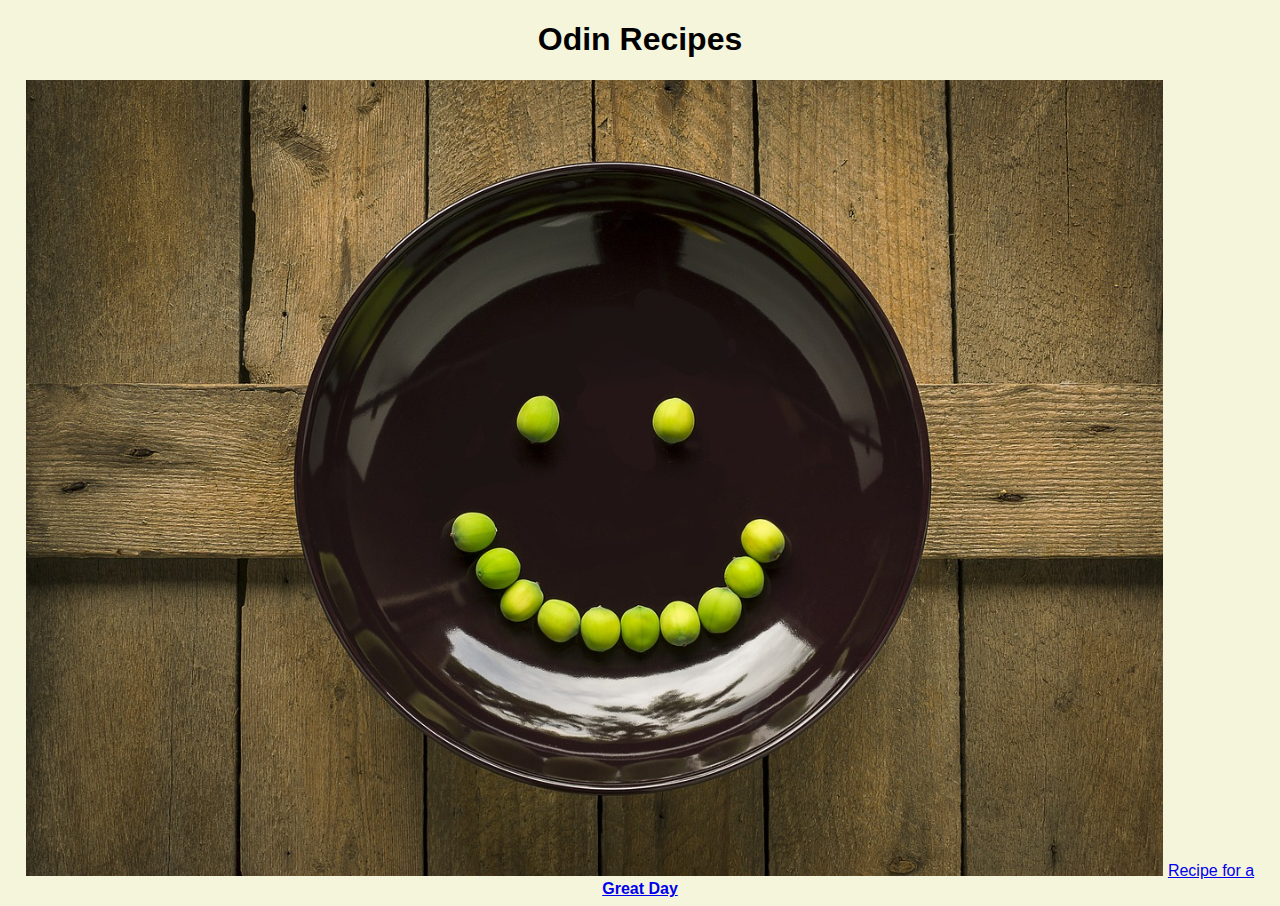
<file: index.html>
<!DOCTYPE html>
<html lang="en">
<head>
    <meta charset="UTF-8">
    <meta http-equiv="X-UA-Compatible" content="IE=edge">
    <meta name="viewport" content="width=device-width, initial-scale=1.0">
    <title>Recipes</title>
    <link rel="stylesheet" href="styles.css"
</head>
<body>
 <h1>Odin Recipes</h1>
 <img src="./img/wood-board-2318325_1280.jpg" alt="Dinner plate 
 with the tiny green fruits arranged into a shape of smiley face">

 <a href="./recipes/great_day.html">Recipe for a <strong>Great Day</strong></a>

</body>
</html>
</file>
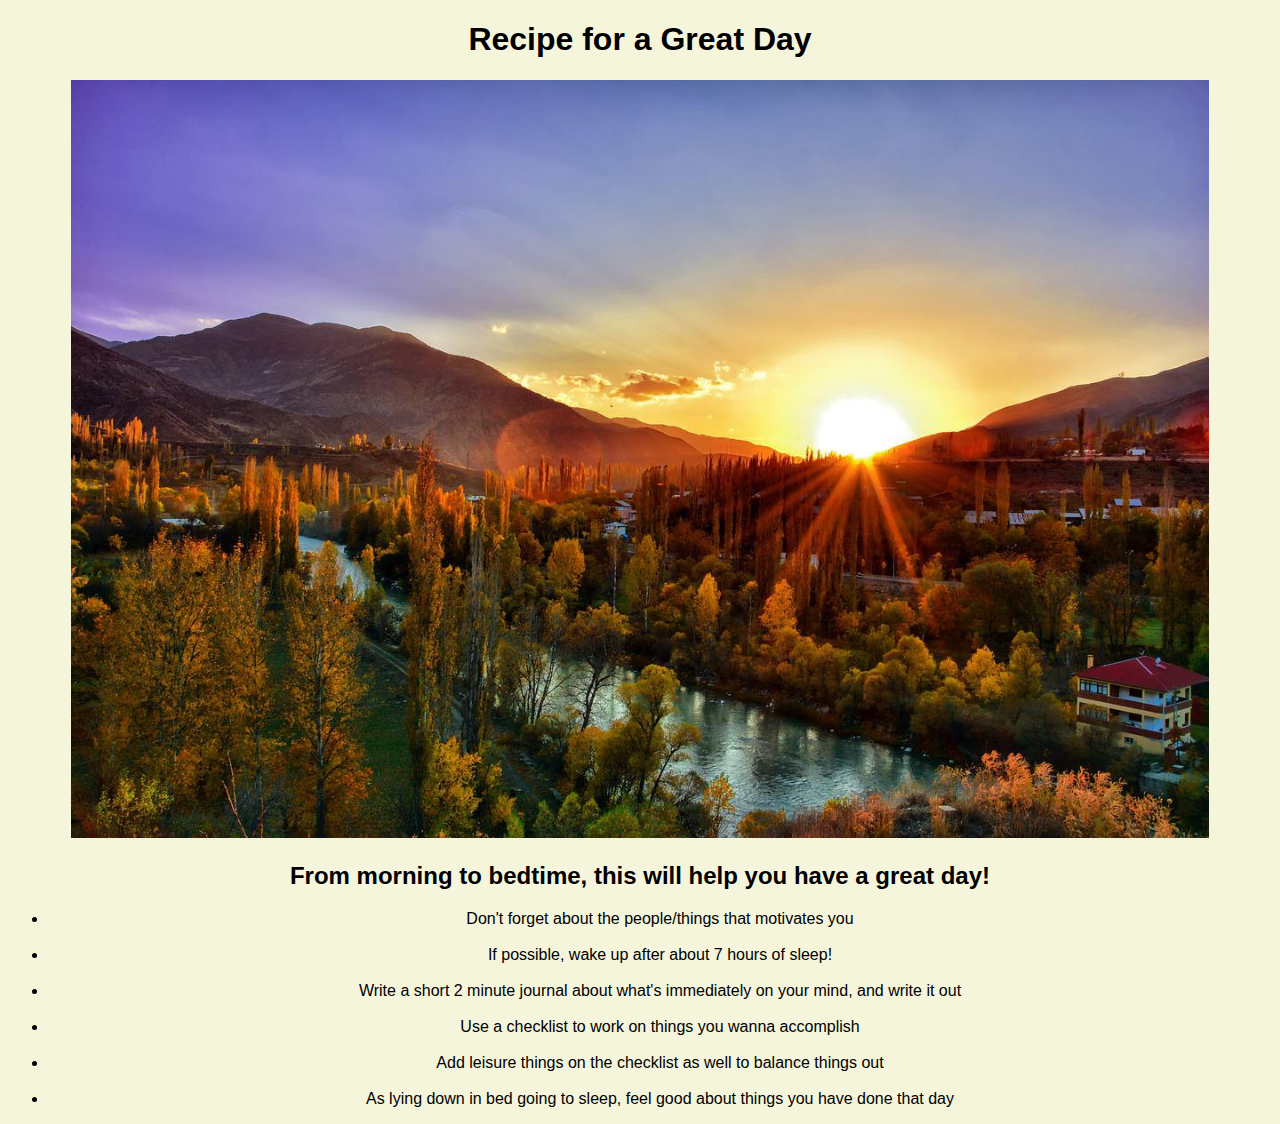
<file: recipes/great_day.html>
<!DOCTYPE html>
<html lang="en">
<head>
    <meta charset="UTF-8">
    <meta http-equiv="X-UA-Compatible" content="IE=edge">
    <meta name="viewport" content="width=device-width, initial-scale=1.0">
    <title>Great Day</title>
    <link rel="stylesheet" href="../styles.css">
</head>
<body>
    <h1>Recipe for a Great Day</h1>
    <img src="../img/sunset-3314291_1280.jpg" alt="Picture of a sunset seen from top of a hill, looking down to a city below.  The city has much greeneries">
    
    <h2>From morning to bedtime, this will help you have a great day!</h2>
        <p>
            <ul>
                <li>Don't forget about the people/things that motivates you</li>
                <br><li>If possible, wake up after about 7 hours of sleep!</li>
                <br><li>Write a short 2 minute journal about what's immediately on your mind, 
                    and write it out</li>
                <br><li>Use a checklist to work on things you wanna accomplish</li>
                <br><li>Add leisure things on the checklist as well to balance things out</li>
                <br><li>As lying down in bed going to sleep, feel good about things you have done that day</li>
            </ul>

        </p>



</body>
</html>
</file>
<file: styles.css>
html {
    text-align: center;
}

html {
    background-color:#f5f5dc;
}

img {
    max-width: 90%;
    max-height: 90%;
}

* {
    font-family: Helvetica, sans-serif;
}
</file>
